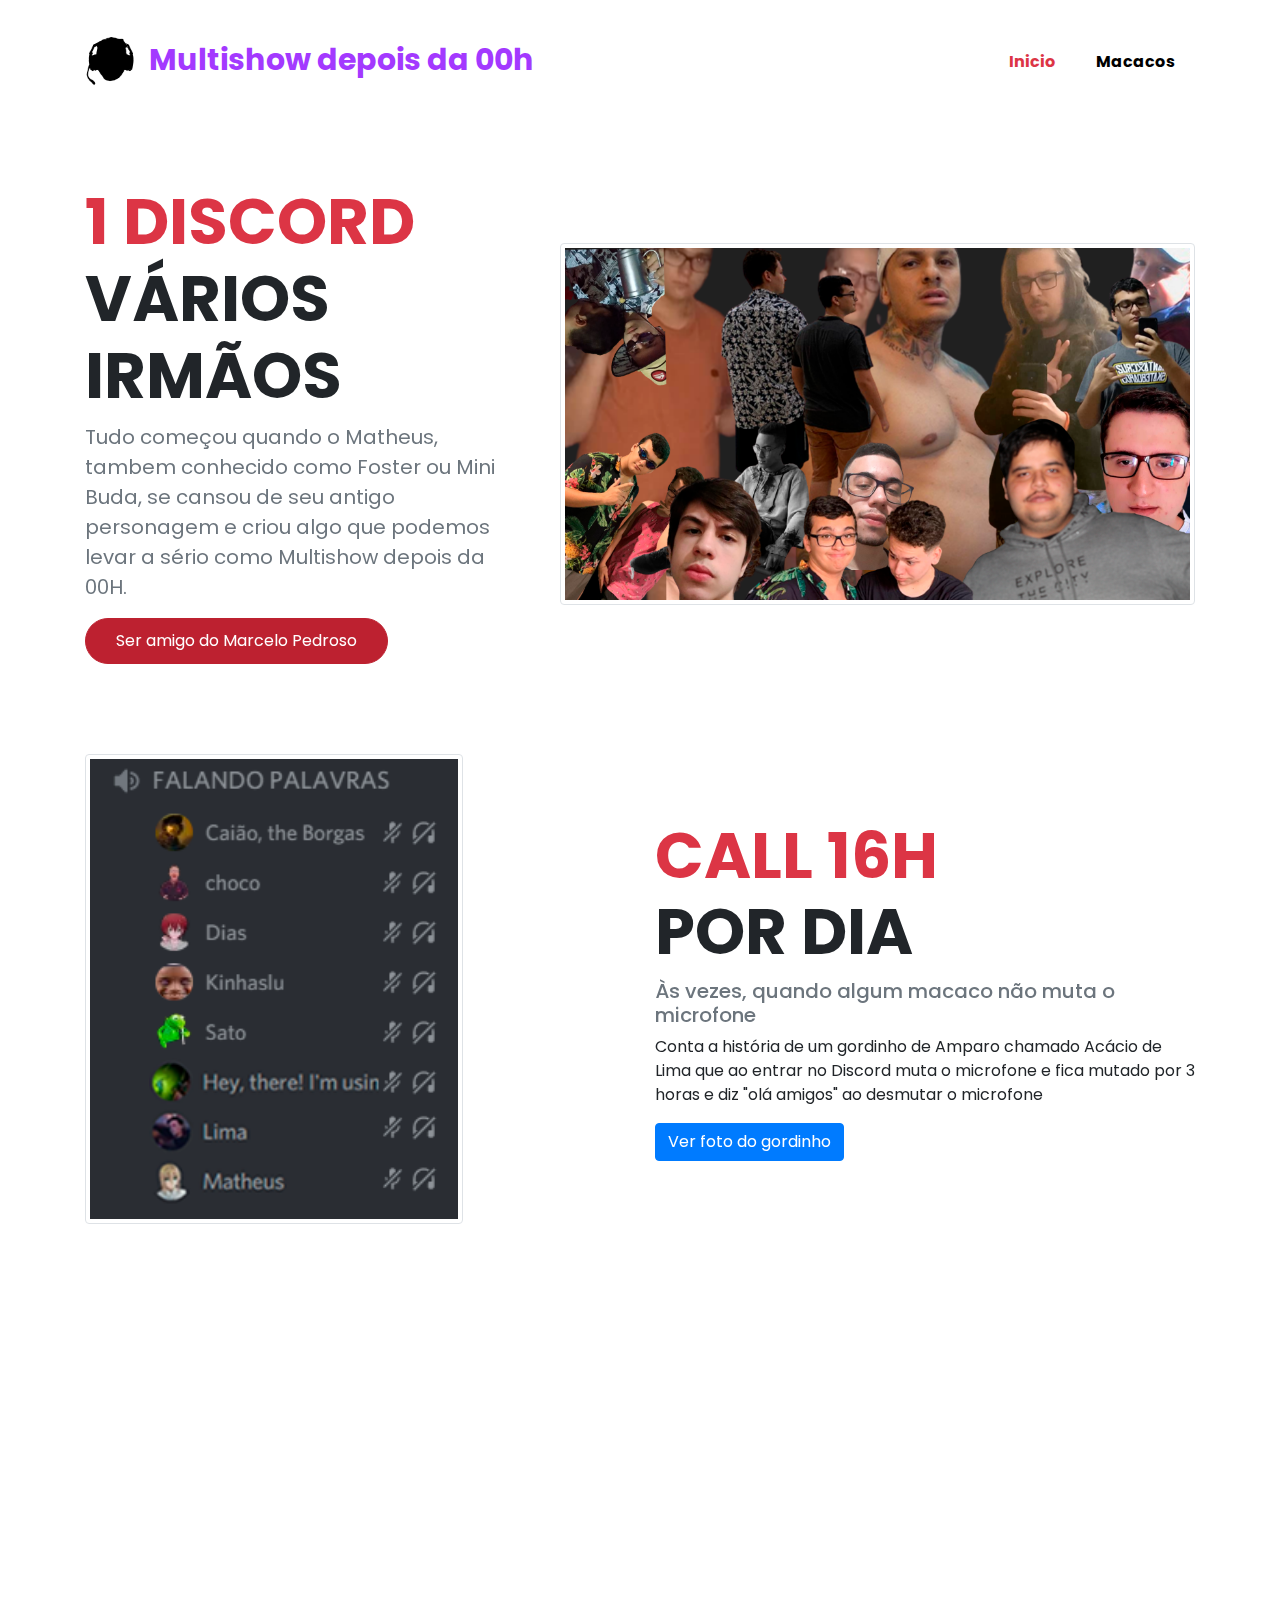
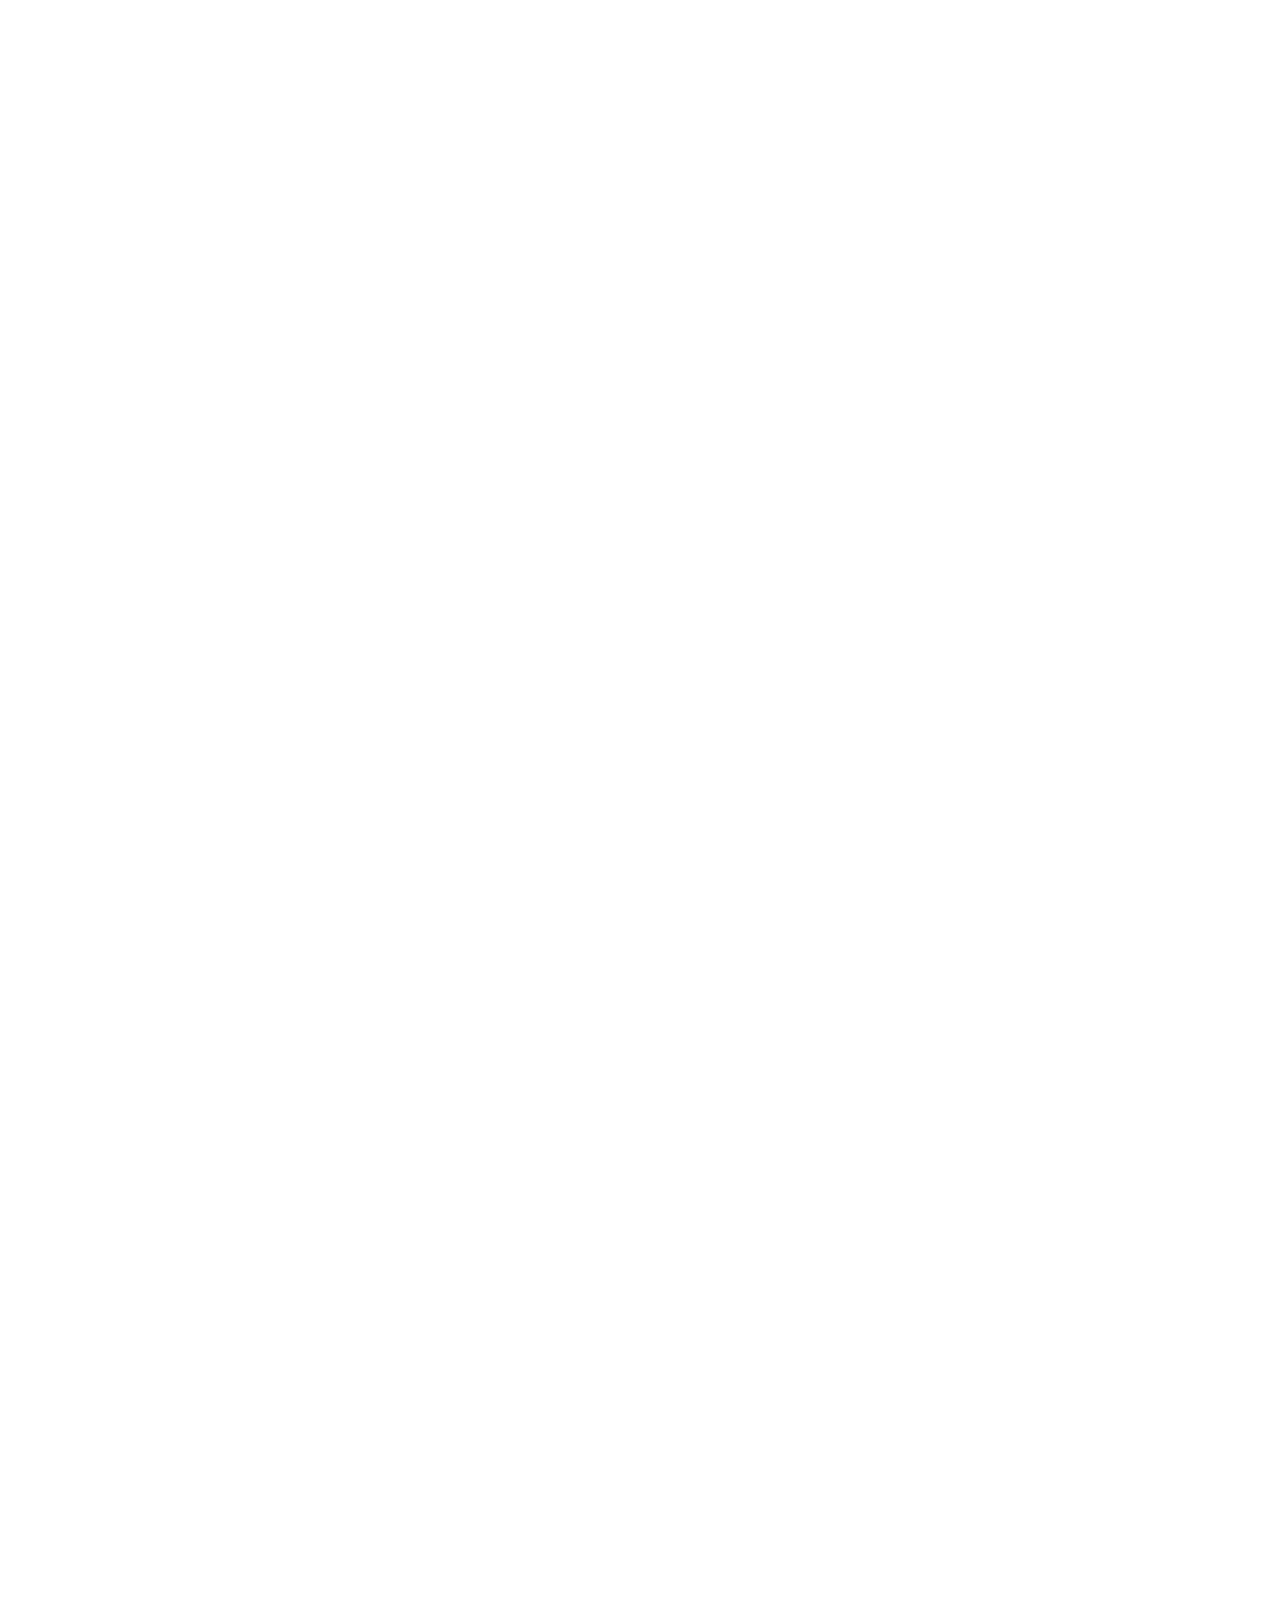
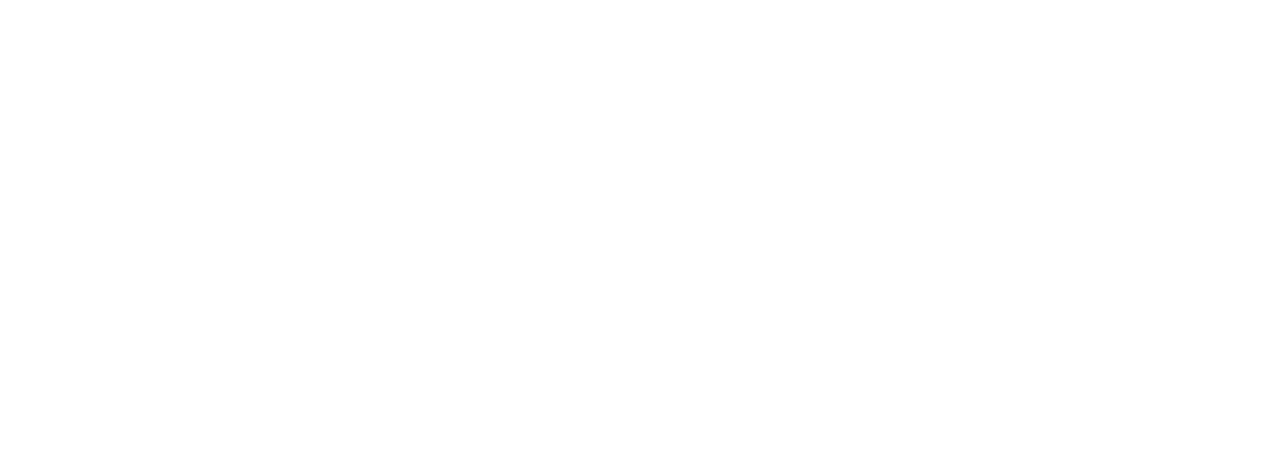
<file: index.html>
<!DOCTYPE html>
<html lang="en">
<head>
  <meta charset="UTF-8" />
  <meta name="viewport" content="width=device-width,initial-scale=1,maximum-scale=1,user-scalable=no" />
  <meta http-equiv="X-UA-Compatible" content="ie=edge" />
  <title>Multishow depois da 00h</title>
  <link rel="shortcut icon" href="favicon.ico" />
  <link rel="stylesheet" href="assets/css/bootstrap.min.css" />
  <link rel="stylesheet" href="assets/css/font-awesome.css" />
  <link rel="stylesheet" href="assets/css/owl.carousel.min.css" />
  <link rel="stylesheet" href="assets/css/owl.theme.default.min.css" />
  <link rel="stylesheet" href="assets/css/styles.css" />
  <link rel="preconnect" href="https://fonts.gstatic.com">
  <link
    href="https://fonts.googleapis.com/css2?family=Poppins:ital,wght@0,100;0,200;0,300;0,400;0,600;0,700;1,100;1,200&display=swap"
    rel="stylesheet">
  <script type="text/javascript" src="assets/js/svg.min.js"></script>
</head>
<body>
  <header>
    <div class="container">
      <nav class="navbar navbar-expand-lg navbar-main navbar-light bg-light">
        <a class="navbar-brand" href="./">
          <img src="assets/images/708E88AC4A55A0E6B357BE26303C83A4.png" class="img-fluid mr-2" />
          Multishow depois da 00h
        </a>
        <button class="navbar-toggler" type="button" data-toggle="collapse" data-target="#menuMobile"
          aria-controls="menuMobile" aria-expanded="false" aria-label="Toggle navigation">
          <img src="assets/images/icons/menu.svg" onload="SVGInject(this)" class="img-fluid" />
        </button>
        <div class="collapse navbar-collapse" id="menuMobile">
          <ul class="navbar-nav ml-auto">
            <li class="nav-item active">
              <a class="nav-link" href="./">Inicio</a>
            </li>
            <li class="nav-item">
              <a class="nav-link" href="monkeys.html">Macacos</a>
            </li>
          </ul>
        </div>
      </nav>
    </div>
  </header>
  <main>
    <section class="section-1">
      <div class="container h-100">
        <div class="row h-100 justify-content-center align-items-center">
          <div class="col-md-5">
            <h1 class="title">
              <span class="text-danger">1 DISCORD</span>
              <br>
              VÁRIOS IRMÃOS
            </h1>
            <p class="description">Tudo começou quando o Matheus, tambem conhecido como Foster ou Mini Buda, se cansou de seu antigo personagem e criou algo que podemos levar a sério como Multishow depois da 00H.</p>
            <div class="mt-3">
              <a href="https://api.whatsapp.com/send?phone=5519998843008&text=Ol%C3%A1%2C%20posso%20ser%20amigo%20do%20Marcelo%20Pedroso%3F" target="_blank" class="btn btn-started">Ser amigo do Marcelo Pedroso</a>
            </div>
          </div>
          <div class="col-md-7">
            <img src="assets/images/1AB6A73EB2E0F7E9862F8725C1F45F18.png" class="img-fluid rounded bg-main img-thumbnail" />
          </div>
        </div>
      </div>
    </section>
    <section class="section-2">
      <div class="container h-100">
        <div class="row h-100">
          <div class="col-md-6 col-sm-12 align-self-center text-center order-md-1 order-2">
            <img src="assets/images/6250C08A8A296D1DAB68799207DB58B8.png" class="img-fluid rounded img-thumbnail" />
          </div>
          <div class="col-md-6 align-self-center order-md-2 order-1 mb-md-0 mb-4">
            <h1 class="title">
              <span class="text-danger">CALL 16H</span>
              <br>
              POR DIA
            </h1>
            <h4 class="description">Às vezes, quando algum macaco não muta o microfone</h4>
            <p>
              Conta a história de um gordinho de Amparo chamado Acácio de Lima que ao entrar no Discord muta o microfone
              e fica mutado por 3 horas e diz "olá amigos" ao desmutar o microfone
            </p>
            <a href="#" class="btn btn-primary button button-primary" data-toggle="modal" data-target="#modalPhoto">Ver foto do gordinho</a>
          </div>
        </div>
      </div>
    </section>
    <section class="section-3">
      <div class="container">
        <h2 class="title text-center">Habilidades especiais</h2>
        <h4 class="description text-center mb-4">
          Cada macaco tem uma habilidade especial
        </h4>
        <div class="row">
          <div class="col-lg-3 col-md-6 mb-lg-0 mb-4">
            <a href="#" class="destaque">
              <div class="img-container mb-3">
                <img src="assets/images/skills/CA48712EF13B10AC5AAF2DB3B89D5FAE.png" class="img-fluid">
              </div>
              <h5 class="text-uppercase">Foto sem celular</h5>
              <p class="mb-0">Consegue tirar uma foto no espelho sem um celular</p>
            </a>
          </div>
          <div class="col-lg-3 col-md-6 mb-lg-0 mb-4">
            <a href="#" class="destaque">
              <div class="img-container mb-3">
                <img src="assets/images/skills/2A2A7114E55F8009E203751C713B3E4E.png" class="img-fluid">
              </div>
              <h5 class="text-uppercase">Comedor de Mãe</h5>
              <p class="mb-0">Uma certeza que você terá na vida é que o Chris comerá sua mãe</p>
            </a>
          </div>
          <div class="col-lg-3 col-md-6 mb-lg-0 mb-4">
            <a href="#" class="destaque">
              <div class="img-container mb-3">
                <img src="assets/images/skills/D991E316A198058E2374C70BE4B2F56C.png" class="img-fluid">
              </div>
              <h5 class="text-uppercase">Pose de macho</h5>
              <p class="mb-0">Sem descrição, basta olhar para a foto <br>&nbsp;</p>
            </a>
          </div>
          <div class="col-lg-3 col-md-6 mb-lg-0 mb-4">
            <a href="#" class="destaque">
              <div class="img-container mb-3">
                <img src="assets/images/skills/711FC75247E85B8015188D8C6A2C6F43.png" class="img-fluid">
              </div>
              <h5 class="text-uppercase">Bombado</h5>
              <p class="mb-0">Consegue ser mais bombado que o Renato Cariani & Companhia</p>
            </a>
          </div>
        </div>
      </div>
    </section>
    <section class="section-4">
      <div class="container">
        <div class="row">
          <div class="col-md-6 align-self-center">
            <div class="row">
              <div class="col-sm-4 col-6 mb-4">
                <a href="#" class="link-cliente">
                  <img src="assets/images/9C9C32ADF9C22FB6D274AA6CB241F8C2.png" class="img-fluid">
                </a>
              </div>
              <div class="col-sm-4 col-6 mb-4">
                <a href="#" class="link-cliente">
                  <img src="assets/images/ADBFD967A565EF9D9CA8242A57BF85E5.png" class="img-fluid">
                </a>
              </div>
              <div class="col-sm-4 col-6 mb-4">
                <a href="#" class="link-cliente">
                  <img src="assets/images/75F057D13956AF5DE85BA0599EC5C479.png" class="img-fluid">
                </a>
              </div>
              <div class="col-sm-4 col-6 mb-4">
                <a href="#" class="link-cliente">
                  <img src="assets/images/175C6F533917B036DFF25F35BFABFAE4.png" class="img-fluid">
                </a>
              </div>
              <div class="col-sm-4 col-6 mb-4">
                <a href="#" class="link-cliente">
                  <img src="assets/images/142075D1F60222F8679DCF9CBCDE2CFA.png" class="img-fluid">
                </a>
              </div>
              <div class="col-sm-4 col-6 mb-4">
                <a href="#" class="link-cliente">
                  <img src="assets/images/552790C91762D8484F3DE4175C5A9EED.png" class="img-fluid">
                </a>
              </div>
              <div class="col-sm-4 col-6 mb-4">
                <a href="#" class="link-cliente">
                  <img src="assets/images/BBB25736658B40D87402BA165566A17A.png" class="img-fluid">
                </a>
              </div>
              <div class="col-sm-4 col-6 mb-4">
                <a href="#" class="link-cliente">
                  <img src="assets/images/D78A9080967EAD3ED6140665FC4D4BA9.png" class="img-fluid">
                </a>
              </div>
              <div class="col-sm-4 col-6 mb-4">
                <a href="#" class="link-cliente">
                  <img src="assets/images/2410B2BE9FCBFEB6D4C6A3FDFB811556.png" class="img-fluid">
                </a>
              </div>
            </div>
          </div>
          <div class="col-md-6 align-self-center">
            <div class="cliente-texto ml-5">
              <div class="imagem">
                <img src="assets/images/icons/computer.svg">
                <div class="d-inline-block pl-md-0 pl-3">
                  <span>10</span>
                  Anos de amizade
                </div>
              </div>
            </div>
          </div>
        </div>
      </div>
    </section>
    <section class="section-5">
      <div class="container">
        <h2 class="title text-center">Depoimentos</h2>
        <h4 class="description text-center mb-4">Depoimentos contra os membros da MSD00</h4>
        <div class="owl-carousel owl-theme owl-loaded owl-drag">
          <div class="owl-stage-outer">
            <div class="owl-stage"
              style="transform: translate3d(-2872px, 0px, 0px); transition: all 0s ease 0s; width: 4308px;">
              <div class="owl-item" style="width: 688px; margin-right: 30px;">
                <div>
                  <div class="depoimento">
                    <div class="depoimento-texto pl-3">
                      <p>Sou um grande fã do Gordinho MEI</p>
                      <p class="name">
                        <span>Marcelo Pedroso</span>
                      </p>
                      <p class="mb-0">
                        <img src="assets/images/icons/quote.svg" onload="SVGInject(this)" class="quote float-right">
                      </p>
                    </div>
                  </div>
                </div>
              </div>
              <div class="owl-item" style="width: 688px; margin-right: 30px;">
                <div>
                  <div class="depoimento">
                    <div class="depoimento-texto pl-3">
                      <p>O Discord do Multishow acabou com a vida do meu filho 😭 agora ele so pensa em academia</p>
                      <p class="name">
                        <span>Pai do Cerebias</span>
                      </p>
                      <p class="mb-0">
                        <img src="assets/images/icons/quote.svg" onload="SVGInject(this)" class="quote float-right">
                      </p>
                    </div>
                  </div>
                </div>
              </div>
              <div class="owl-item" style="width: 688px; margin-right: 30px;">
                <div>
                  <div class="depoimento">
                    <div class="depoimento-texto pl-3">
                      <p>Moleque bosta kkkkkkkkkkk</p>
                      <p class="name">
                        <span>Mãe do Acacio</span>
                      </p>
                      <p class="mb-0">
                        <img src="assets/images/icons/quote.svg" onload="SVGInject(this)" class="quote float-right">
                      </p>
                    </div>
                  </div>
                </div>
              </div>
              <div class="owl-item" style="width: 688px; margin-right: 30px;">
                <div>
                  <div class="depoimento">
                    <div class="depoimento-texto pl-3">
                      <p>Saudades do Gustavo Diferente 🥵🥵🥵</p>
                      <p class="name">
                        <span>Elisa Sanchez</span>
                      </p>
                      <p class="mb-0">
                        <img src="assets/images/icons/quote.svg" onload="SVGInject(this)" class="quote float-right">
                      </p>
                    </div>
                  </div>
                </div>
              </div>
              <div class="owl-item active" style="width: 688px; margin-right: 30px;">
                <div>
                  <div class="depoimento">
                    <div class="depoimento-texto pl-3">
                      <p>Senti pureza 😭😭😭😭😭😭😭😭😭😭😭😭😭😭😭😭😭😭😭😭😭😭😭😭😭😭😭😭</p>
                      <p class="name">
                        <span>Toguro</span>
                      </p>
                      <p class="mb-0">
                        <img src="assets/images/3E8869DBD42687C8C5FFC3708DE76F2F.png" class="toguro float-right">
                        <img src="assets/images/icons/quote.svg" onload="SVGInject(this)" class="quote float-right">
                      </p>
                    </div>
                  </div>
                </div>
              </div>
              <div class="owl-item" style="width: 688px; margin-right: 30px;">
                <div>
                  <div class="depoimento">
                    <div class="depoimento-texto pl-3">
                      <p>Vai si vai si vai si vai si</p>
                      <p class="name">
                        <span>Dra. Deolane</span>
                      </p>
                      <p class="mb-0">
                        <img src="assets/images/icons/quote.svg" onload="SVGInject(this)" class="quote float-right">
                      </p>
                    </div>
                  </div>
                </div>
              </div>
            </div>
          </div>
        </div>
      </div>
    </section>
    <footer class="section-6">
      <div class="container">
        <div class="remember">
          <h2 class="title text-center">E lembre-se sempre...</h2>
          <img src="assets/images/D3EEB5452C5614212AA4A9776390E176.png" class="img-fluid rounded" />
        </div>
        <div class="logo py-4">
          <div class="row">
            <div class="col-md-6 align-self-center text-md-left text-center">
              <a href="https://www.youtube.com/watch?v=94T28qfUt7Q" target="_blank">
                <i class="fas fa-play-circle fa-2x"></i>
                <span class="ml-2">Trailer do Multishow</span>
              </a>
            </div>
            <div class="col-md-6 align-self-center text-right">
              <ul>
                <li>
                  <a href="https://discord.gg/WwZhaU9QfB" target="_blank" class="icon-discord"><img src="assets/images/icons/discord.svg" onload="SVGInject(this)" class="img-fluid"></a>
                </li>
              </ul>
            </div>
          </div>
        </div>
      </div>
    </footer>
  </main>
  <div class="modal fade" id="modalPhoto" tabindex="-1" role="dialog" aria-labelledby="exampleModalLabel" aria-hidden="true">
    <div class="modal-dialog modal-dialog-centered" role="document">
      <div class="modal-content modal-photo">
        <div class="modal-header">
          <h5 class="modal-title" id="exampleModalLabel">Gordinho MEI</h5>
          <button type="button" class="close" data-dismiss="modal" aria-label="Close">
            <span aria-hidden="true">&times;</span>
          </button>
        </div>
        <div class="modal-body">
          <img src="assets/images/monkeys/54E537CE0B38A10BCDE038BEF6EED843.png" class="img-fluid" />
        </div>
      </div>
    </div>
  </div>  
  <script type="text/javascript" src="assets/js/jquery.min.js"></script>
  <script type="text/javascript" src="assets/js/owl.carousel.min.js"></script>
  <script type="text/javascript" src="assets/js/scrollreveal.min.js"></script>
  <script type="text/javascript" src="assets/js/app.js"></script>
  <script type="text/javascript" src="assets/js/bootstrap.bundle.min.js"></script>
</body>
</html>
</file>
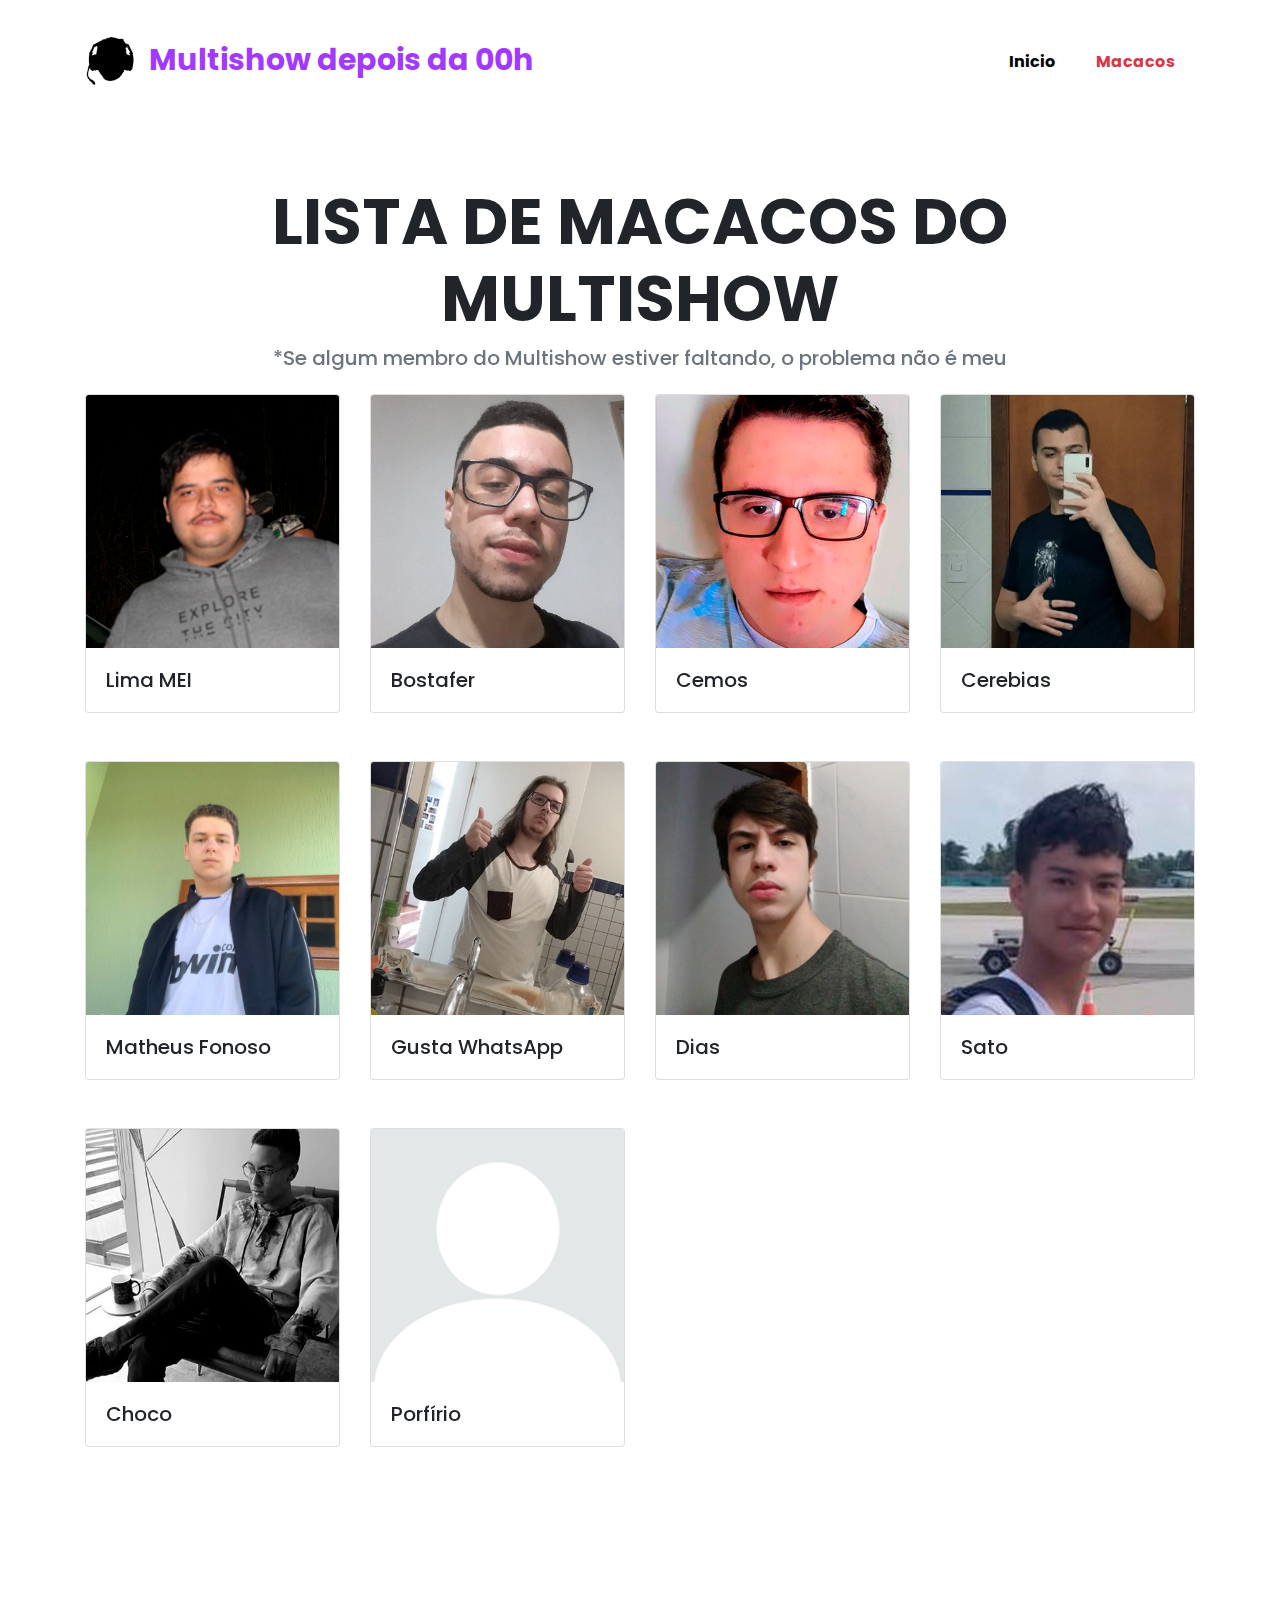
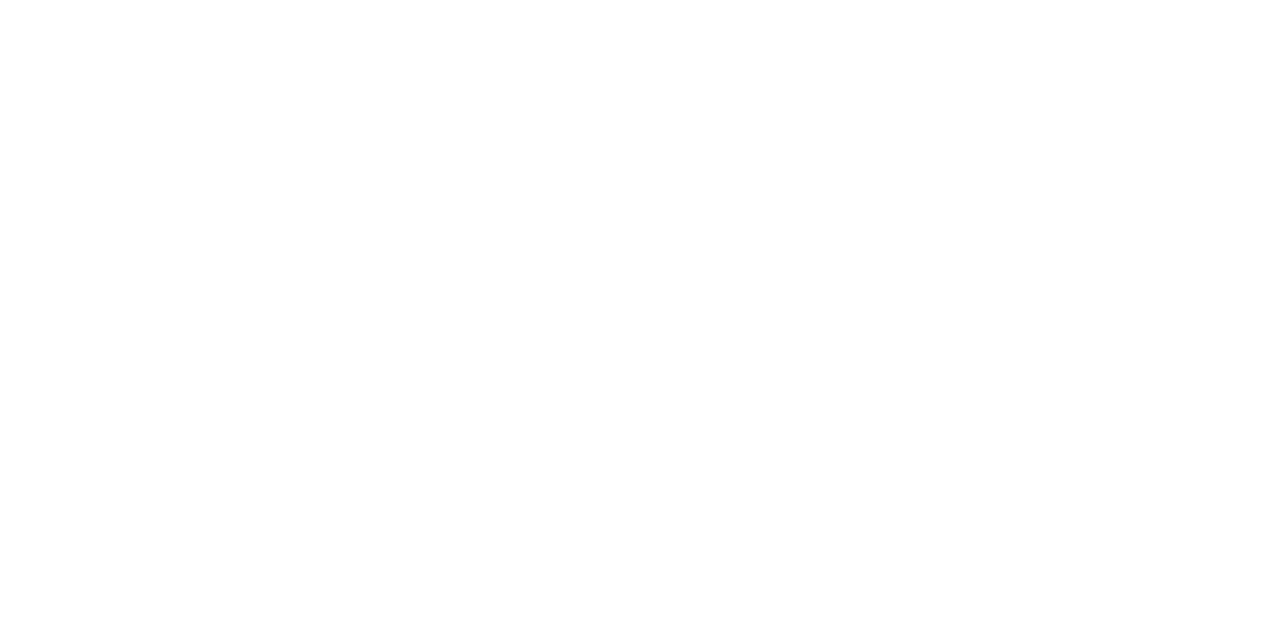
<file: monkeys.html>
<!DOCTYPE html>
<html lang="en">

<head>
  <meta charset="UTF-8" />
  <meta name="viewport" content="width=device-width,initial-scale=1,maximum-scale=1,user-scalable=no" />
  <meta http-equiv="X-UA-Compatible" content="ie=edge" />
  <title>Multishow depois da 00h - Macacos</title>
  <link rel="shortcut icon" href="favicon.ico" />
  <link rel="stylesheet" href="assets/css/bootstrap.min.css" />
  <link rel="stylesheet" href="assets/css/font-awesome.css" />
  <link rel="stylesheet" href="assets/css/owl.carousel.min.css" />
  <link rel="stylesheet" href="assets/css/owl.theme.default.min.css" />
  <link rel="stylesheet" href="assets/css/styles.css" />
  <link rel="preconnect" href="https://fonts.gstatic.com">
  <link
    href="https://fonts.googleapis.com/css2?family=Poppins:ital,wght@0,100;0,200;0,300;0,400;0,600;0,700;1,100;1,200&display=swap"
    rel="stylesheet">
  <script type="text/javascript" src="assets/js/svg.min.js"></script>
</head>

<body>
  <header>
    <div class="container">
      <nav class="navbar navbar-expand-lg navbar-main navbar-light bg-light">
        <a class="navbar-brand" href="./">
          <img src="assets/images/708E88AC4A55A0E6B357BE26303C83A4.png" class="img-fluid mr-2" />
          Multishow depois da 00h
        </a>
        <button class="navbar-toggler" type="button" data-toggle="collapse" data-target="#menuMobile"
          aria-controls="menuMobile" aria-expanded="false" aria-label="Toggle navigation">
          <img src="assets/images/icons/menu.svg" onload="SVGInject(this)" class="img-fluid" />
        </button>
        <div class="collapse navbar-collapse" id="menuMobile">
          <ul class="navbar-nav ml-auto">
            <li class="nav-item">
              <a class="nav-link" href="./">Inicio</a>
            </li>
            <li class="nav-item active">
              <a class="nav-link" href="monkeys.html">Macacos</a>
            </li>
          </ul>
        </div>
      </nav>
    </div>
  </header>
  <main>
    <section class="section-1 cards-monkeys">
      <div class="container">
        <h2 class="title text-center">Lista de macacos do Multishow</h2>
        <h4 class="description text-center mb-4">*Se algum membro do Multishow estiver faltando, o problema não é meu</h4>
        <div class="row">
          <div class="col-sm-6 col-md-3">
            <div class="card">
              <img class="card-img-top" src="assets/images/monkeys/54E537CE0B38A10BCDE038BEF6EED843.png"
                alt="Acacio de Lima">
              <div class="card-body">
                <h5 class="card-title">Lima MEI</h5>
              </div>
            </div>
          </div>
          <div class="col-sm-6 col-md-3">
            <div class="card">
              <img class="card-img-top" src="assets/images/monkeys/3328DB91DEF126097FB325719DB9A419.png"
                alt="Christopher Santos">
              <div class="card-body">
                <h5 class="card-title">Bostafer</h5>
              </div>
            </div>
          </div>
          <div class="col-sm-6 col-md-3">
            <div class="card">
              <img class="card-img-top" src="assets/images/monkeys/39847EFC0F33A9A56C1ACD0910255F0A.png"
                alt="Caio Cemos">
              <div class="card-body">
                <h5 class="card-title">Cemos</h5>
              </div>
            </div>
          </div>
          <div class="col-sm-6 col-md-3">
            <div class="card">
              <img class="card-img-top" src="assets/images/monkeys/711FC75247E85B8015188D8C6A2C6F43.png"
                alt="Matheus Jeremias">
              <div class="card-body">
                <h5 class="card-title">Cerebias</h5>
              </div>
            </div>
          </div>
        </div>
        <div class="row mt-5">
          <div class="col-sm-6 col-md-3">
            <div class="card">
              <img class="card-img-top" src="assets/images/monkeys/401B5B4DCC3571B6054E20B3B0548A37.png"
                alt="Matheus Pedroso">
              <div class="card-body">
                <h5 class="card-title">Matheus Fonoso</h5>
              </div>
            </div>
          </div>
          <div class="col-sm-6 col-md-3">
            <div class="card">
              <img class="card-img-top" src="assets/images/monkeys/350CC333FB72845FE18ACBA42EBC7C0E.png"
                alt="Gustavo Bizello">
              <div class="card-body">
                <h5 class="card-title">Gusta WhatsApp</h5>
              </div>
            </div>
          </div>
          <div class="col-sm-6 col-md-3">
            <div class="card">
              <img class="card-img-top" src="assets/images/monkeys/B46DEAC45DC37838B26D71B7EE38AD22.png"
                alt="Gabriel Dias">
              <div class="card-body">
                <h5 class="card-title">Dias</h5>
              </div>
            </div>
          </div>
          <div class="col-sm-6 col-md-3">
            <div class="card">
              <img class="card-img-top" src="assets/images/monkeys/833BD26BE25B49B685619175FDCADAF8.png"
                alt="Pedro Sato">
              <div class="card-body">
                <h5 class="card-title">Sato</h5>
              </div>
            </div>
          </div>
        </div>
        <div class="row mt-5">
          <div class="col-sm-6 col-md-3">
            <div class="card">
              <img class="card-img-top" src="assets/images/monkeys/41E1ED6403E11D080198272B80BDE674.png" alt="Vinícius">
              <div class="card-body">
                <h5 class="card-title">Choco</h5>
              </div>
            </div>
          </div>
          <div class="col-sm-6 col-md-3">
            <div class="card">
              <img class="card-img-top" src="assets/images/monkeys/0FD4793C1FBD20EE4E6BA6C298144FCC.png"
                alt="Eduardo Porfírio">
              <div class="card-body">
                <h5 class="card-title">Porfírio</h5>
              </div>
            </div>
          </div>
        </div>
      </div>
    </section>
    <footer class="section-6">
      <div class="container">
        <div class="remember">
          <h2 class="title text-center">E lembre-se sempre...</h2>
          <img src="assets/images/D3EEB5452C5614212AA4A9776390E176.png" class="img-fluid rounded" />
        </div>
        <div class="logo py-4">
          <div class="row">
            <div class="col-md-6 align-self-center text-md-left text-center">
              <a href="https://www.youtube.com/watch?v=94T28qfUt7Q" target="_blank">
                <i class="fas fa-play-circle fa-2x"></i>
                <span class="ml-2">Trailer do Multishow</span>
              </a>
            </div>
            <div class="col-md-6 align-self-center text-right">
              <ul>
                <li>
                  <a href="https://discord.gg/WwZhaU9QfB" target="_blank" class="icon-discord">
                    <img src="assets/images/icons/discord.svg" onload="SVGInject(this)" class="img-fluid">
                  </a>
                </li>
              </ul>
            </div>
          </div>
        </div>
      </div>
    </footer>
  </main>
  <script type="text/javascript" src="assets/js/jquery.min.js"></script>
  <script type="text/javascript" src="assets/js/owl.carousel.min.js"></script>
  <script type="text/javascript" src="assets/js/scrollreveal.min.js"></script>
  <script type="text/javascript" src="assets/js/app.js"></script>
  <script type="text/javascript" src="assets/js/bootstrap.bundle.min.js"></script>
</body>

</html>
</file>
<file: assets/css/styles.css>
@import url(./responsive.css);

* {
  margin: 0;
  padding: 0;
  outline: 0;
  box-sizing: border-box;
}

*:focus {
  outline: 0 !important;
}

body {
  background: #FFFFFF;
  height: 100vh;
  font-family: 'Poppins', sans-serif;
  overflow-x: hidden;
}

::-webkit-scrollbar-track {
  background: #ffffff;
}

::-webkit-scrollbar {
  width: 5px;
}

::-webkit-scrollbar-thumb {
  background: #A339FF;
}

img,
svg {
  display: block;
  width: 100%;
}

button:hover,
button:focus,
button:active,
button:active:focus:not(:disabled):not(.disabled) {
  box-shadow: none !important;
  outline: 0 !important;
}

.btn:hover,
.btn:focus,
.btn:active,
.btn:active:focus:not(:disabled):not(.disabled) {
  box-shadow: none !important;
  outline: 0 !important;
}

.navbar {
  padding: 0px;
}

.navbar-main {
  padding-top: 30px;
  background-color: transparent !important;
}

.navbar-main .navbar-brand,
.navbar-main .navbar-brand:hover,
.navbar-main .navbar-brand:focus,
.navbar-main .navbar-brand:active,
.navbar-main .navbar-brand:active:focus:not(:disabled):not(.disabled) {
  font-size: 30px;
  font-weight: 700;
  color: #A339FF;
}

.navbar-main .navbar-brand img {
  display: inline;
  max-width: 100%;
  width: 50px;
  height: 50px;
}

.navbar-main .navbar-toggler {
  border: none;
}

.navbar-main .navbar-nav .nav-item {
  font-weight: bold;
}

.navbar-main .navbar-nav .active>.nav-link,
.navbar-main .navbar-nav .nav-link.active,
.navbar-main .navbar-nav .nav-link.show,
.navbar-main .navbar-nav .show>.nav-link {
  color: #dc3545 !important;
}

.navbar-main .navbar-nav .nav-item .nav-link {
  color: #000000;
  padding: 20px;
  transition: 0.5s ease;
}

.navbar-main .navbar-nav .nav-item .nav-link:hover {
  color: #8f8f8f;
}

.btn-started,
.btn-started:focus,
.btn-started:active,
.btn-started:active:focus:not(:disabled):not(.disabled) {
  color: #fff;
  background-color: #bd2130;
  border-color: #bd2130;
  padding: 10px 30px;
  border-radius: 25px;
  transition: 0.5s ease;
}

.btn-started:hover {
  color: #fff;
  background-color: #dc3545;
  border-color: #dc3545;
}

.title {
  font-size: 4em;
  font-weight: bold;
  text-transform: uppercase;
}

.description {
  font-size: 20px;
  color: #6c757d;
}

.owl-theme .owl-dots .owl-dot.active span,
.owl-theme .owl-dots .owl-dot:hover span {
  background: #fc5185;
}

.section-1,
.section-2,
.section-3,
.section-4,
.section-5,
.section-6 {
  margin-top: 90px;
}

.section-2 img {
  max-width: 100%;
  width: 70%;
  height: 60%;
}

.section-3 a.destaque {
  display: block;
  background: #f0f0f0;
  border-radius: 5px;
  text-align: center;
  padding: 20px;
  color: #000;
  text-decoration: none;
  transition: 0.5s ease;
}

.section-3 a.destaque:hover {
  background: #fff;
  box-shadow: 0px 0px 10px 0px rgba(0, 0, 0, 0.12);
  transform: scale(1.03);
}

.section-3 p {
  color: #a2a2a2;
}

.section-3 a.destaque .img-container img {
  border-radius: 5px;
  max-height: 200px;
}

.section-4 a.link-cliente {
  padding: 0 15px;
  background: #fff;
  display: flex;
  align-items: center;
  justify-content: center;
  border: solid 1px #f0f0f0;
  height: 100px;
  transition: 0.5s ease;
}

.section-4 a.link-cliente:hover {
  transform: scale(1.2);
  box-shadow: 0 0 15px 0 rgba(0, 0, 0, 0.15);
}

.section-4 a.link-cliente img {
  filter: grayscale(100%);
  max-height: 70px;
  width: 100%;
  opacity: 0.6;
}

.section-4 a.link-cliente:hover img {
  filter: none;
  opacity: 1;
}

.section-4 .cliente-texto {
  display: flex;
  flex-direction: column;
  justify-content: space-between;
  padding: 30px;
  background-color: #f0f0f0;
  border-radius: 5px;
}

.section-4 .cliente-texto .imagem {
  padding: 60px 0;
  display: flex;
  align-items: center;
  margin-left: -70px;
  color: #b4b4b4;
  font-size: 24px;
  line-height: 26px;
}

.section-4 .cliente-texto .imagem span {
  color: #364f6b;
  font-size: 110px;
  line-height: 110px;
  letter-spacing: -10px;
  font-weight: 900;
  display: block;
}

.section-5 .depoimento {
  background-color: #f0f0f0;
  height: 218px;
  border-radius: 5px;
  display: flex;
  padding: 30px;
}

.section-5 .depoimento .quote {
  position: fixed;
  bottom: 25px;
  right: 50px;
  max-width: 35px;
}

.section-5 .depoimento .toguro {
  position: fixed;
  bottom: 0;
  right: 10px;
  max-width: 200px;
}

.section-5 .depoimento .name {
  position: fixed;
  bottom: 12.5px;
  left: 50px;
  color: #aaaaaa;
}

.section-5 .depoimento .name span {
  color: #000;
  font-weight: 700;
}

.section-6 a {
  display: flex;
  align-items: center;
  color: #A339FF;
  font-weight: 600;
}

.section-6 a:hover,
.section-6 a:focus,
.section-6 a:active,
.section-6 a:active:focus:not(:disabled):not(.disabled) {
  text-decoration: none;
}

.section-6 .remember {
  border-radius: 5px;
  background-color: #364f6b;
  color: #fff;
  position: relative;
  display: flex;
  flex-direction: column;
  align-items: center;
  justify-content: center;
  padding: 30px 30px;
}

.section-6 .remember img {
  width: 80%;
  display: flex;
}

.section-6 ul {
  margin: 0;
  padding: 0;
  display: flex;
  justify-content: flex-end;
}

.section-6 ul li {
  display: flex;
  list-style-type: none;
  margin-left: 25px;
}

.section-6 ul li:first-child {
  margin-left: 0;
}

.section-6 ul li a {
  display: flex;
  width: 40px;
  height: 40px;
  border-radius: 20px;
  justify-content: center;
  align-items: center;
  background-color: transparent;
  transition: all ease-out 0.2s;
}

.section-6 .icon-discord {
  width: 32px;
  height: 36px;
}

.cards-monkeys .card-title,
.cards-monkeys h5 {
  padding: 0 !important;
  margin-bottom: 0 !important;
}

.modal-photo .modal-body {
  padding: 0 !important;
}

.modal-body img {
  max-width: 100.1%;
  width: 100.1%;
  border-bottom-left-radius: 0.3rem;
  border-bottom-right-radius: 0.3rem;
}
</file>
